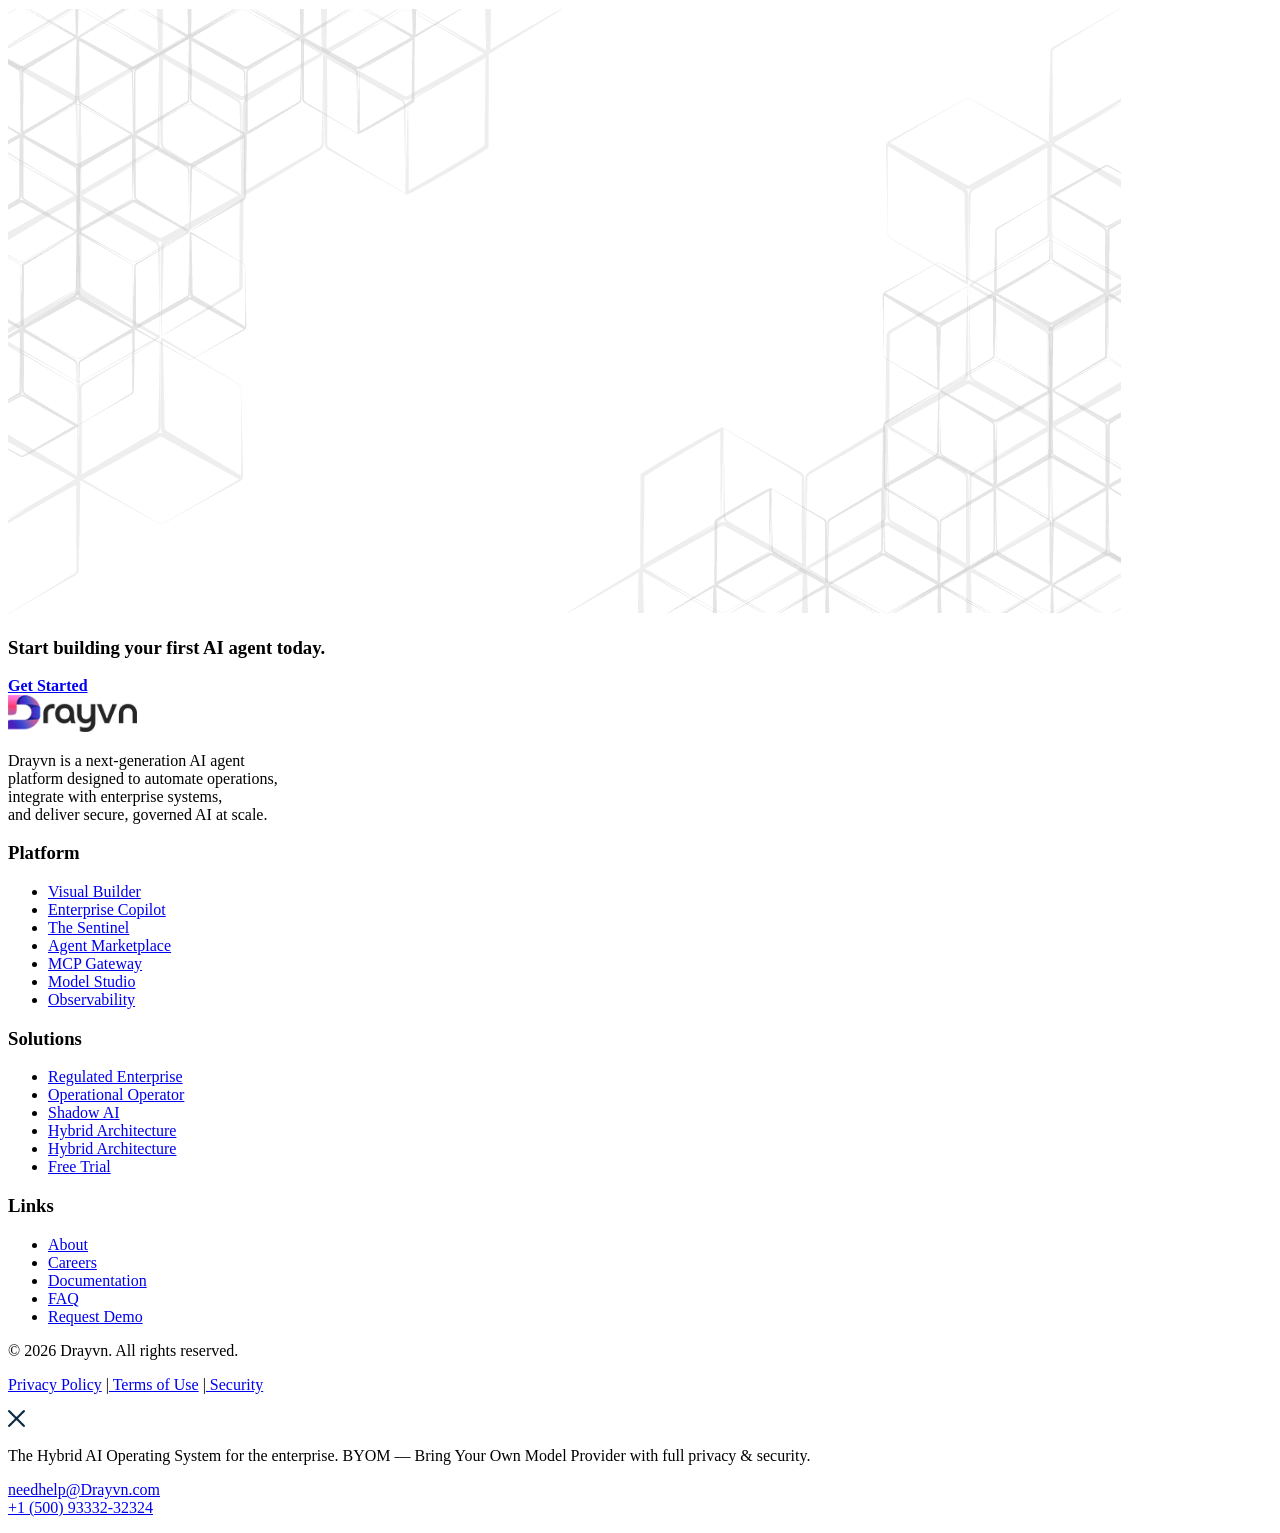
<file: footer.html>
<!doctype html>
<html>
<head>
<meta charset="utf-8">
<title>footer</title>
</head>

<body>
	       <section class="cta-three">
            <img src="assets/images/shapes/cta-three-bg-1-1.png" class="cta-three__bg-1" alt="">
            <img src="assets/images/shapes/cta-three-bg-1-2.png" class="cta-three__bg-2" alt="">
            <div class="container text-center">
                <h3>Start building your first AI agent today.</h3>
                
                <div class="cta-three__btn-wrap">
                    <a href="#" class="cta-three__btn">
                        <i class="fa fa-robot"></i>
                        
                        <b>Get Started</b>
                    </a>
                </div><!-- /.cta-three__btn-wrap -->
            </div><!-- /.container -->
        </section><!-- /.cta-three -->

        <footer class="site-footer">
            <div class="site-footer__upper">
                <div class="container">
                    <div class="row">
                        <div class="col-lg-6">
                            <div class="footer-widget footer-widget__about">
                                <a href="index.html">
                                    <img src="assets/images/Drayvn-logo.png" width="129" alt="">
                                </a>
                                <p>Drayvn is a next-generation AI agent<br> platform designed to automate operations, <br>integrate with enterprise systems,<br> and deliver secure, governed AI at scale.
                                </p>
                            </div><!-- /.footer-widget -->
							 <div class="footer-widget">
                                <div class="footer-widget__social">
                                    <a href="#"><i class="fab fa-facebook-square"></i></a>
                                    <a href="#"><i class="fab fa-twitter"></i></a>
                                    <a href="#"><i class="fab fa-instagram"></i></a>
                                    <a href="#"><i class="fab fa-pinterest-p"></i></a>
                                </div><!-- /.footer-widget__social -->
                            </div>
                        </div><!-- /.col-lg-4 -->

                        <div class="col-lg-6">
                            <div class="footer-widget__links-wrap">
                                <div class="footer-widget">
                                    <h3 class="footer-widget__title">Platform</h3>
                                    <ul class="list-unstyled footer-widget__links-list">
                                        <li><a href="platform.html#builder">Visual Builder</a></li>
                                        <li><a href="platform.html#copilot">Enterprise Copilot</a></li>
                                        <li><a href="platform.html#sentinel">The Sentinel</a></li>
										<li><a href="platform.html#marketplace">Agent Marketplace</a></li>
										<li><a href="platform.html#mcp">MCP Gateway</a></li>
										<li><a href="platform.html#modelstudio">Model Studio</a></li>
										<li><a href="platform.html#observability">Observability</a></li>
                                       
                                    </ul><!-- /.list-unstyled footer-widget__links-list -->
                                </div><!-- /.footer-widget -->
                                <div class="footer-widget">
                                    <h3 class="footer-widget__title">Solutions</h3>
                                    <ul class="list-unstyled footer-widget__links-list">
                                        <li><a href="solutions.html#regulated">Regulated Enterprise</a></li>
                                        <li><a href="solutions.html#operator">Operational Operator</a></li>
										<li><a href="solutions.html#shadow">Shadow AI</a></li>
										<li><a href="architecture.html">Hybrid Architecture</a></li>
										<li><a href="architecture.html#byom">Hybrid Architecture</a></li>
										
                                       
                                        <li><a href="#">Free Trial</a></li>
                                    </ul><!-- /.list-unstyled footer-widget__links-list -->
                                </div><!-- /.footer-widget -->
                                <div class="footer-widget">
                                    <h3 class="footer-widget__title">Links</h3>
                                    <ul class="list-unstyled footer-widget__links-list">
                                        <li><a href="#">About</a></li>
                                        <li><a href="#">Careers</a></li>
										<li><a href="#">Documentation</a></li>
										<li><a href="faq.html">FAQ</a></li>
										<li><a href="pricing.html">Request Demo</a></li>
										
                                     
                                    </ul><!-- /.list-unstyled footer-widget__links-list -->
                                </div><!-- /.footer-widget -->
                            </div><!-- /.footer-widget__links-wrap -->
                        </div><!-- /.col-lg-5 -->
                        
                    </div><!-- /.row -->
                </div><!-- /.container -->
            </div><!-- /.site-footer__upper -->
            <div class="site-footer__bottom">
				  <div class="container">
                <div class="row">
				<div class="col-lg-6 text-left">
				
                     <p>© 2026 Drayvn. All rights reserved.</p>
               
				</div>
               
				<div class="col-lg-6 text-right">
				
                     <p><a href="#">Privacy Policy</a> |<a href="#"> Terms of Use</a> |<a href="#"> Security</a></p>
                
				
				</div>
            </div><!-- /.site-footer__bottom -->
					  </div>
				</div>
        </footer><!-- /.site-footer -->

        <div class="side-menu__block">
        
		<div class="side-menu__block-overlay custom-cursor__overlay">
            <div class="cursor"></div>
            <div class="cursor-follower"></div>
        </div><!-- /.side-menu__block-overlay -->
        <div class="side-menu__block-inner ">
            <div class="side-menu__top justify-content-end">

                <a href="#" class="side-menu__toggler side-menu__close-btn"><img
                        src="assets/images/shapes/close-1-1.png" alt=""></a>
            </div><!-- /.side-menu__top -->


            <nav class="mobile-nav__container">
                <!-- content is loading via js -->
            </nav>
            <div class="side-menu__sep"></div><!-- /.side-menu__sep -->
            <div class="side-menu__content">
                <p>The Hybrid AI Operating System for the enterprise. BYOM — Bring Your Own Model Provider with full privacy & security.</p>
                <p><a href="mailto:needhelp@apton.com">needhelp@Drayvn.com</a> <br> <a href="tel:+150093332-32324">+1 (500) 93332-32324</a></p>
                <div class="side-menu__social">
                    <a href="#"><i class="fab fa-facebook-square"></i></a>
                    <a href="#"><i class="fab fa-twitter"></i></a>
                    <a href="#"><i class="fab fa-instagram"></i></a>
                    <a href="#"><i class="fab fa-pinterest-p"></i></a>
                </div>
            </div><!-- /.side-menu__content -->
        </div><!-- /.side-menu__block-inner -->
    </div><!-- /.side-menu__block -->
	
</body>
</html>
</file>
